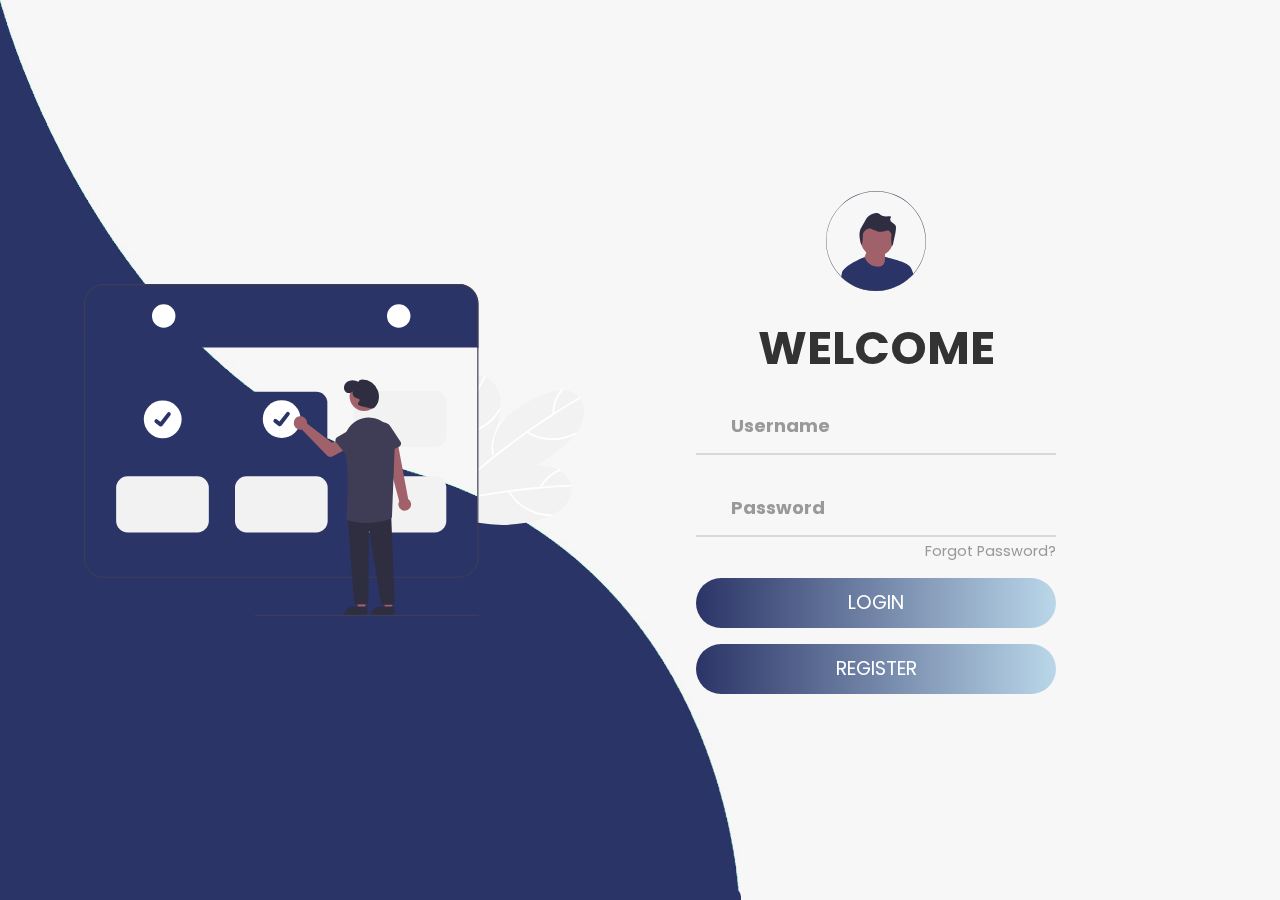
<file: index.html>
<!DOCTYPE html>
<html>
<head>
    <title>Login</title>
	<meta name="viewport" content="width=device-width, initial-scale=1">
    <link href="https://fonts.googleapis.com/css?family=Poppins:600&display=swap" rel="stylesheet">
    <link rel="stylesheet" href="./CSS/login.css">
</head>
<body>
	<img class="wave" src="./Images/background.jpg">
	<div class="container">
		<div class="img">
			<img src="./Images/booking attend.svg">
		</div>
		<div class="login-content">
				<form>
				<img src="./Images/avatar.svg">
				<h2 class="title">Welcome</h2>
           		<div class="input-div one">
           		   <div class="i">
           		   		<i class="fas fa-user"></i>
           		   </div>
           		   <div class="div">
           		   		<h5>Username</h5>
           		   		<input type="text" id="username" class="input" required>
						<br>
						<span id="userspan"></span>
           		   </div>
           		</div>
           		<div class="input-div pass">
           		   <div class="i"> 
           		    	<i class="fas fa-lock"></i>
           		   </div>
           		   <div class="div">
           		    	<h5>Password</h5>
           		    	<input type="password" id="passwd" class="input" required>
						   <br>
						<span id="passwordspan"></span>
            	   </div>
            	</div>
            	<a href="#">Forgot Password?</a>
            	<input type="submit" class="btn" value="Login" id="loginsubmit" >
				<input type="button" class="btn" value="Register" onclick="location.href='./HTML/index.html'">
            </form>
        </div>
    </div>
	<script type="text/javascript" src="./JS/login.js"></script>
</body>
</html>
</file>
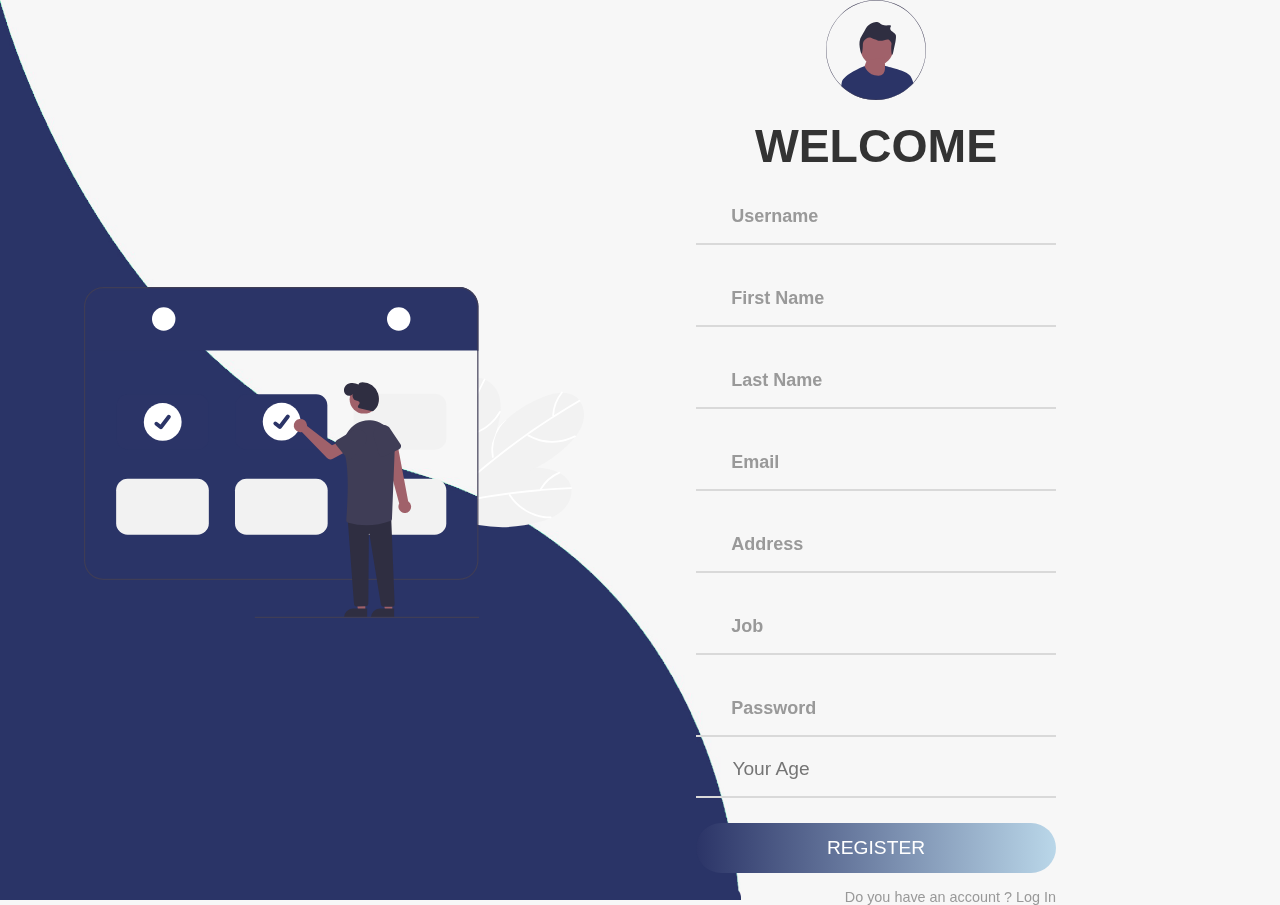
<file: HTML/index.html>
<!DOCTYPE html>
<html>
<head>
    <title>Registration</title>
	<meta charset="utf-8">
    <meta name="viewport" content="width=device-width, initial-scale=1">
	<link rel="stylesheet" href="../CSS/Registration.css">
	<script src="https://smtpjs.com/v3/smtp.js">
	</script>
	</head>
<style>

</style>
<body >
	<img class="wave" src="../Images/background.jpg">
	<div class="container">
		<div class="img">
			<img src="../Images/booking attend.svg">
		</div>
		<div class="login-content">
			<form onsubmit="registerEmployee();return false">
				<img src="../Images/avatar.svg">
				<h2 class="title">Welcome</h2>
           		<div class="input-div one">
           		   <div class="i">
           		   		<i class="fas fa-user"></i>
           		   </div>
           		   <div class="div">
           		   		<h5>Username</h5>
           		   		<input type="text" id="newUsername" class="input" required>
           		   </div>
           		</div>
				   <div class="input-div one">
					<div class="i">
							<i class="fas fa-user"></i>
					</div>
					<div class="div">
							<h5>First Name</h5>
							<input type="text" id="newFirstname" class="input" required>
					</div>
				 </div>
				 <div class="input-div one">
					<div class="i">
							<i class="fas fa-user"></i>
					</div>
					<div class="div">
							<h5>Last Name</h5>
							<input type="text" id="newLastname" class="input" required>
					</div>
				 </div>

				 <div class="input-div one">
					<div class="i">
							<i class="fas fa-user"></i>
					</div>
					<div class="div">
							<h5>Email</h5>
							<input type="email" id="newEmail" class="input" required>
					</div>
				 </div>
				 <div class="input-div one">
					<div class="i">
							<i class="fas fa-user"></i>
					</div>
					<div class="div">
							<h5>Address</h5>
							<input type="text" id="address" class="input" required>
					</div>
				 </div>
				 <div class="input-div one">
					<div class="i">
							<i class="fas fa-user"></i>
					</div>
					<div class="div">
							<h5>Job</h5>
							<input type="text" id="job" class="input" required>
					</div>
				 </div>
           		<div class="input-div pass">
           		   <div class="i"> 
           		    	<i class="fas fa-lock"></i>
           		   </div>
           		   <div class="div">
           		    	<h5>Password</h5>
           		    	<input type="password" id="newPassword" class="input" required>
            	   </div>
            	</div>
				<div class="input-div one">
					<div class="i">
							<i class="fas fa-user"></i>
					</div>
					<div class="div">
						<!-- <h5>Age</h5> -->
								<input type="number" min="20" name="age" id="age" class="form-control" placeholder="Your Age" required>
							</div>
				 </div>
           
            	
				<input type="submit" class="btn" value="Register" id="RegisterSubmit">
				<a href="./login.html" class="d-block w-100 BtnForm text-decoration-none">
					Do you have an account ? Log In
				</a>
            </form>
        </div>
    </div>
	<script src="https://smtpjs.com/v3/smtp.js"></script>
	<script type="text/javascript" src="../JS/register.js"></script>
	

</body>
</html>
</file>
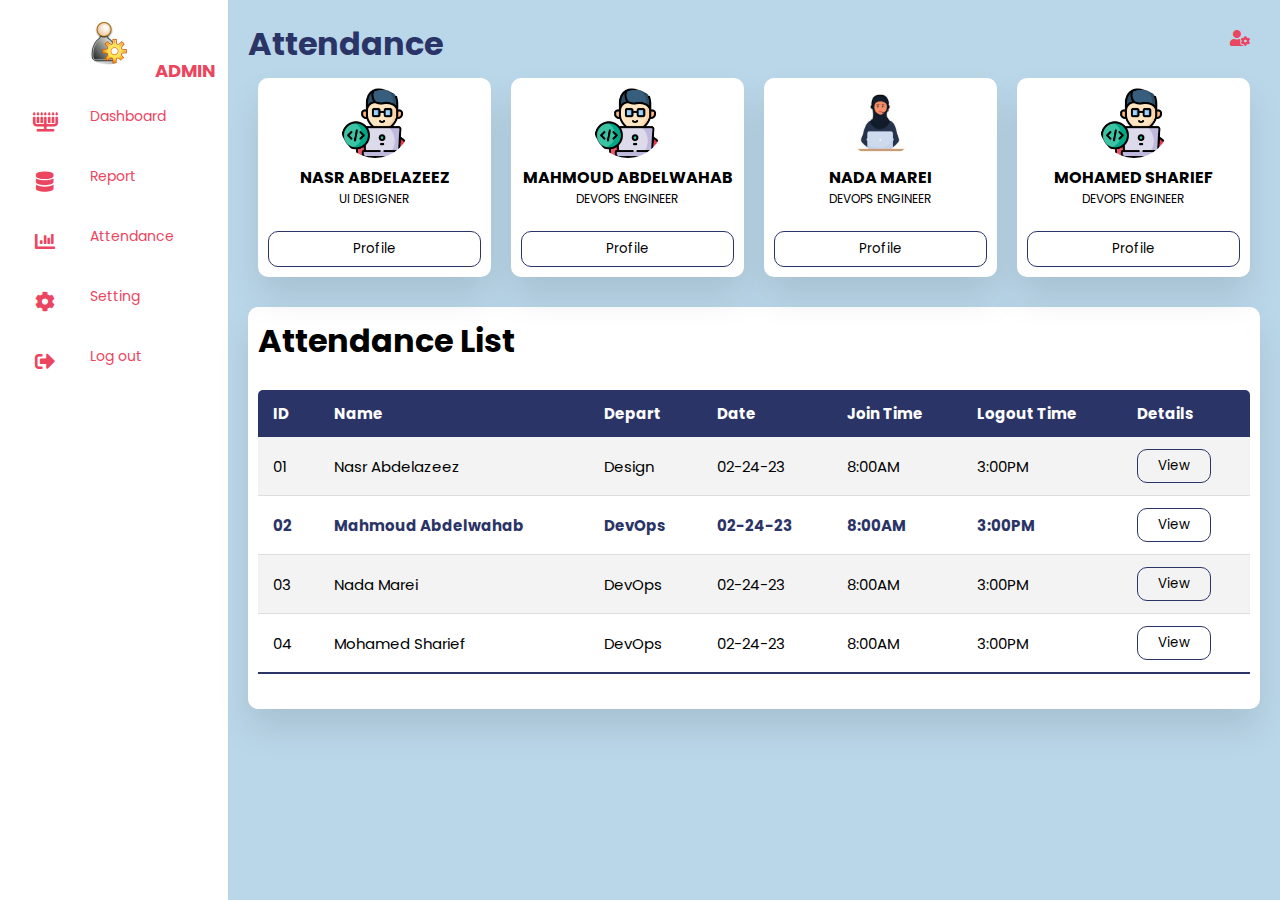
<file: HTML/AdminPanel.html>
<!DOCTYPE html>
<html lang="en">
<head>
  <meta charset="UTF-8" />
  <title>Attendance Dashboard</title>
  <link rel="stylesheet" href="../CSS/AdminPanelStyle.css" />
  <!-- Font Awesome Cdn Link -->
  <link rel="stylesheet" href="https://cdnjs.cloudflare.com/ajax/libs/font-awesome/5.15.4/css/all.min.css"/>
</head>
<body>
  <div class="container">
    <nav>
      <ul>
        <li><a href="../HTML/home.html" class="logo">
          <img src="../Images/admin.jpg">
          <span class="nav-item">Admin</span>
        </a></li>
        <li><a href="../HTML/Dashboard.html">
          <i class="fas fa-menorah"></i>
          <span class="nav-item">Dashboard</span>
        </a></li>
        <li><a href="Adminreport.html">
          <i class="fas fa-database"></i>
          <span class="nav-item">Report</span>
        </a></li>
        <li><a href="../HTML/AdminPanel.html">
          <i class="fas fa-chart-bar"></i>
          <span class="nav-item">Attendance</span>
        </a></li>
        <li><a href="../HTML/adminSetting.html">
          <i class="fas fa-cog"></i>
          <span class="nav-item">Setting</span>
        </a></li>

        <li><a href="../HTML/login.html" class="logout">
          <i class="fas fa-sign-out-alt"></i>
          <span class="nav-item">Log out</span>
        </a></li>
      </ul>
    </nav>


    <section class="main">
      <div class="main-top">
        <h1>Attendance</h1>
        <i class="fas fa-user-cog"></i>
      </div>
      <div class="users">

        <div class="card">
          <img src="../Images/Coder.png">
          <h4>Nasr Abdelazeez</h4>
          <p>Ui designer</p>
          <a class="profile-btn" href="../HTML/profile.html"><button>Profile</button></a>
        </div>

        <div class="card">
          <img src="../Images/Coder.png">
          <h4>Mahmoud Abdelwahab</h4>
          <p>DevOps Engineer</p>
          <a class="profile-btn" href="../HTML/profile.html"><button>Profile</button></a>
        </div>

        <div class="card">
            <img src="../Images/female coder.jpg">
            <h4>Nada Marei</h4>
            <p>DevOps Engineer</p>
            <a class="profile-btn" href="../HTML/profile.html"><button>Profile</button></a>
          </div>

        <div class="card">
          <img src="../Images/Coder.png">
          <h4>Mohamed Sharief</h4>
          <p>DevOps Engineer</p>
          <a class="profile-btn" href="../HTML/profile.html"><button>Profile</button></a>
        </div>

       
      </div>

      <section class="attendance">
        <div class="attendance-list">
          <h1>Attendance List</h1>
          <table class="table">
            <thead>
              <tr>
                <th>ID</th>
                <th>Name</th>
                <th>Depart</th>
                <th>Date</th>
                <th>Join Time</th>
                <th>Logout Time</th>
                <th>Details</th>
              </tr>
            </thead>
            <tbody>
              <tr>
                <td>01</td>
                <td>Nasr Abdelazeez</td>
                <td>Design</td>
                <td>02-24-23</td>
                <td>8:00AM</td>
                <td>3:00PM</td>
                <td><a class="profile-btn" href="../HTML/profile.html"><button>View</button></a></td>
              </tr>
              <tr class="active">
                <td>02</td>
                <td>Mahmoud Abdelwahab</td>
                <td>DevOps</td>
                <td>02-24-23</td>
                <td>8:00AM</td>
                <td>3:00PM</td>
                <td><a class="profile-btn" href="../HTML/profile.html"><button>View</button></a></td>
              </tr>
              <tr>
                <td>03</td>
                <td>Nada Marei</td>
                <td>DevOps</td>
                <td>02-24-23</td>
                <td>8:00AM</td>
                <td>3:00PM</td>
                <td><a class="profile-btn" href="../HTML/profile.html"><button>View</button></a></td>
              </tr>
              <tr>
                <td>04</td>
                <td>Mohamed Sharief</td>
                <td>DevOps</td>
                <td>02-24-23</td>
                <td>8:00AM</td>
                <td>3:00PM</td>
                <td><a class="profile-btn" href="../HTML/profile.html"><button>View</button></a></td>
              </tr>

            </tbody>
          </table>
        </div>
      </section>
    </section>
  </div>

</body>
</html>
</file>
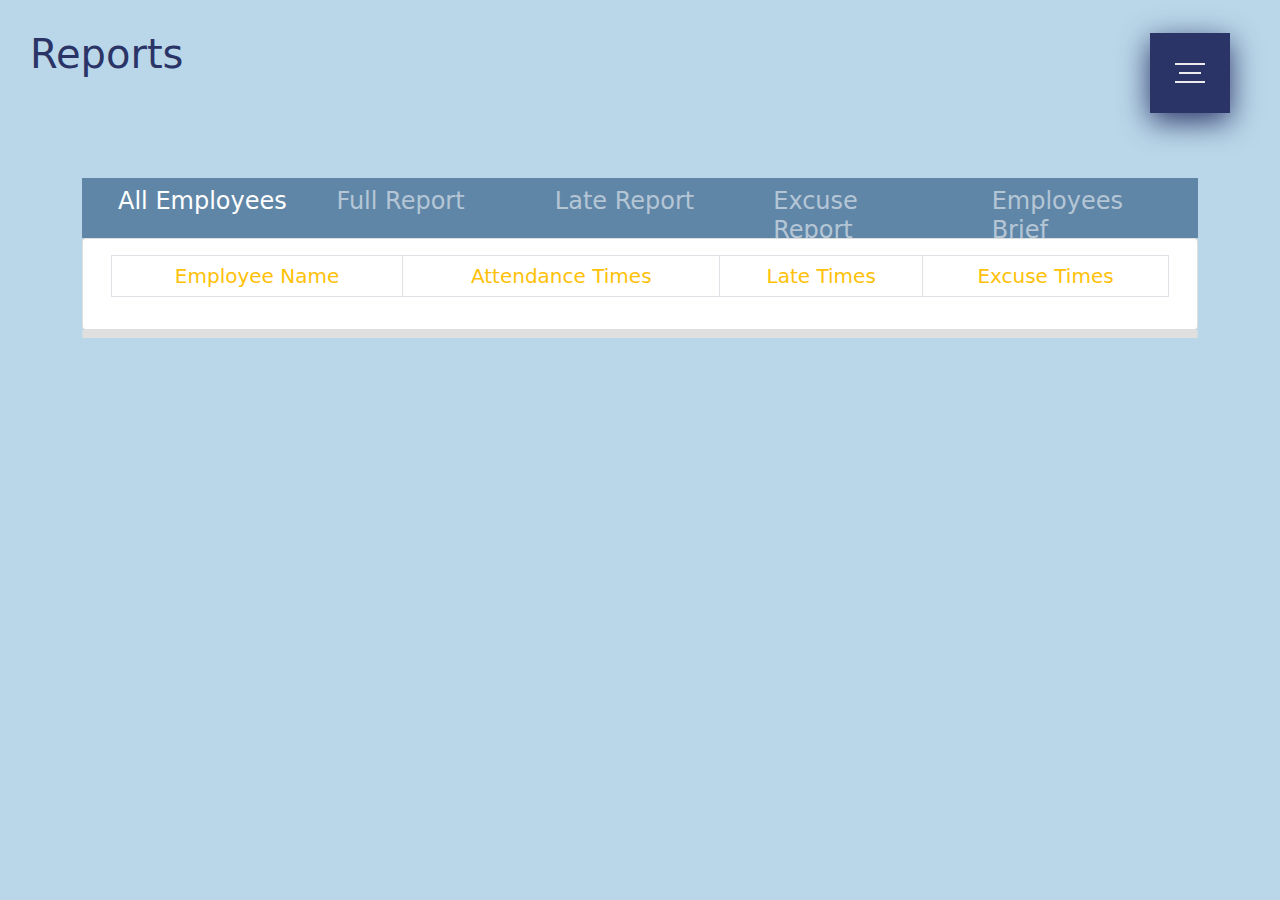
<file: HTML/Adminreport.html>
<!DOCTYPE html>
<html lang="en">

<head>
  <meta charset="UTF-8">
  <meta http-equiv="X-UA-Compatible" content="IE=edge">
  <meta name="viewport" content="width=device-width, initial-scale=1.0">
   <!-- Font Awesome Cdn Link -->
   <link rel="stylesheet" href="https://cdnjs.cloudflare.com/ajax/libs/font-awesome/5.15.4/css/all.min.css" />
  <link rel="stylesheet" href="../CSS/bootstrap.css">
  <link href="../CSS/font-awesome.css" rel="stylesheet" />
  <link href="../CSS/Adminreport.css" rel="stylesheet" />
  <link href="../CSS/report-menu.css" rel="stylesheet" />
  <link rel="icon" href="../Images/3.png">
  <title>Reports Page</title>
</head>

<body>
  <!----------------Menu bar start------------>
  <div class="divBody">

  </div>
  <!----------------Menu bar end-------------->


  <h1 style="color:#2B3467; margin-left: 30px;  margin-top: 30px;">Reports</h1>
  <div class="container" style="margin-top: 100px;">
    <input class="menu-icon" type="checkbox" id="menu-icon" name="menu-icon" />
    <label for="menu-icon"></label>
    <nav class="My-nav">
      <ul class="pt-5">
        <li>
          <a href="../HTML/home.html">
            <i class="fa fa-home" aria-hidden="true"></i>
            <span class="nav-item">Home Page</span>
          </a>
        </li>
        <li><a href="../HTML/Dashboard.html">
          <i class="fas fa-menorah"></i>
          <span class="nav-item">Dashboard</span>
        </a></li>

        <li><a href="../HTML/AdminPanel.html">
          <i class="fas fa-chart-bar"></i>
          <span class="nav-item">Attendance</span>
        </a></li>

        <li><a href="../HTML/adminSetting.html">
          <i class="fas fa-cog"></i>
          <span class="nav-item">Setting &nbsp;&nbsp;&nbsp;&nbsp;&nbsp;&nbsp;&nbsp;</span>
        </a></li>

        <li><a href="../HTML/login.html">
          <i class="fas fa-sign-out-alt"></i>
          <span class="nav-item">Log out &nbsp;&nbsp;&nbsp;&nbsp;&nbsp;</span>
        </a></li>
      </ul>
    </nav>
    <nav class="navbar navbar-expand navbar-dark mt-3 " id="supNave">
      <div class="container" id="reportContainer">
        <div class="navbar-nav  col-12">
          <div class="col nav-item   m-3  ">
            <a class="nav-link che  active h4 " data-bs-toggle="collapse" data-bs-target="#cardone" href="#">All
              Employees</a>
          </div>
          <div class="col nav-item  m-3">
            <a class="nav-link che  h4" data-bs-toggle="collapse" data-bs-target="#fulrepor" href="#">Full Report</a>
          </div>
          <div class="col nav-item  m-3">
            <a class="nav-link che  h4" data-bs-toggle="collapse" data-bs-target="#late" href="#">Late Report</a>
          </div>
          <div class="col nav-item  m-3">
            <a class="nav-link che  h4" data-bs-toggle="collapse" data-bs-target="#excuse" href="#">Excuse Report</a>
          </div>
          <div class="col nav-item  m-3">
            <a class="nav-link che  h4" data-bs-toggle="collapse" data-bs-target="#birf" href="#">Employees Brief</a>
          </div>
        </div>
      </div>
    </nav>
    <div id="accordion">
      <div class="card">
        <div class="collapse show" id="cardone" data-bs-parent="#accordion">
          <div class="card-body text-center m-auto ">
            <div class="container">
              <table class="table table-bordered table-striped  table-hover text-center table-responsive">
                <thead>
                  <tr>
                    <th class="h5 text-warning">Employee Name</th>
                    <th class="h5 text-warning">Attendance Times </th>
                    <th class="h5 text-warning">Late Times</th>
                    <th class="h5 text-warning">Excuse Times</th>
                  </tr>
                </thead>
                <tbody id="tbody">
                </tbody>
              </table>
            </div>
          </div>
        </div>
      </div>

      <div class="card">
        <div class="collapse" id="fulrepor" data-bs-parent="#accordion">
          <div class="card-body text-center m-auto ">
            <div class="container">
              <table class="table table-bordered table-striped  table-hover text-center table-responsive">
                <thead>
                  <tr>
                    <th class="h5 text-warning">Employee Name</th>
                    <th class="h5 text-warning">Attendance Times </th>
                    <th class="h5 text-warning">Late Times</th>
                    <th class="h5 text-warning">Excuse Times</th>
                    <th class="h5 text-warning">Absence Times</th>
                    <th class="h5 text-warning">Attendance Time</th>
                  </tr>
                </thead>
                <tbody id="tbody2">
                </tbody>
              </table>
            </div>
          </div>
        </div>
      </div>
      <div class="card">
        <div class="collapse" id="late" data-bs-parent="#accordion">
          <div class="card-body text-center m-auto ">
            <div class="container">
              <table class="table table-bordered table-striped  table-hover text-center table-responsive">
                <thead>
                  <tr>
                    <th class="h3 text-warning">Employee Name</th>
                    <th class="h3 text-warning">Late Times</th>
                  </tr>
                </thead>
                <tbody id="tbody3">
                </tbody>
              </table>
            </div>
          </div>
        </div>
      </div>
      <div class="card">
        <div class="collapse" id="excuse" data-bs-parent="#accordion">
          <div class="card-body text-center m-auto ">
            <div class="container">
              <table class="table table-bordered table-striped  table-hover text-center table-responsive">
                <thead>
                  <tr>
                    <th class="h3 text-warning">Employee Name</th>
                    <th class="h3 text-warning">Excuse Times</th>
                  </tr>
                </thead>
                <tbody id="tbody4">
                </tbody>
              </table>
            </div>
          </div>
        </div>
      </div>
      <div class="card">
        <div class="collapse" id="birf" data-bs-parent="#accordion">
          <div class="card-body text-center m-auto ">
            <div class="container">
              <table class="table table-bordered table-striped  table-hover text-center table-responsive">
                <thead>
                  <tr>
                    <th class="h5 text-warning">Employee Name</th>
                    <th class="h5 text-warning">Address </th>
                    <th class="h5 text-warning">Age</th>
                    <th class="h5 text-warning">Email</th>
                    <th class="h5 text-warning">Employee Type</th>
                  </tr>
                </thead>
                <tbody id="tbody5">
                </tbody>
              </table>
            </div>
          </div>
        </div>
      </div>
    </div>
  </div>



  <script src="../JS/JQuery-3.3.1.min.js"></script>
  <script src="../JS/popper.js"></script>
  <script src="../JS/bootstrap.js"></script>
  <script type="text/javascript" src="../JS/AdminReport.js"></script>
</body>

</html>
</file>
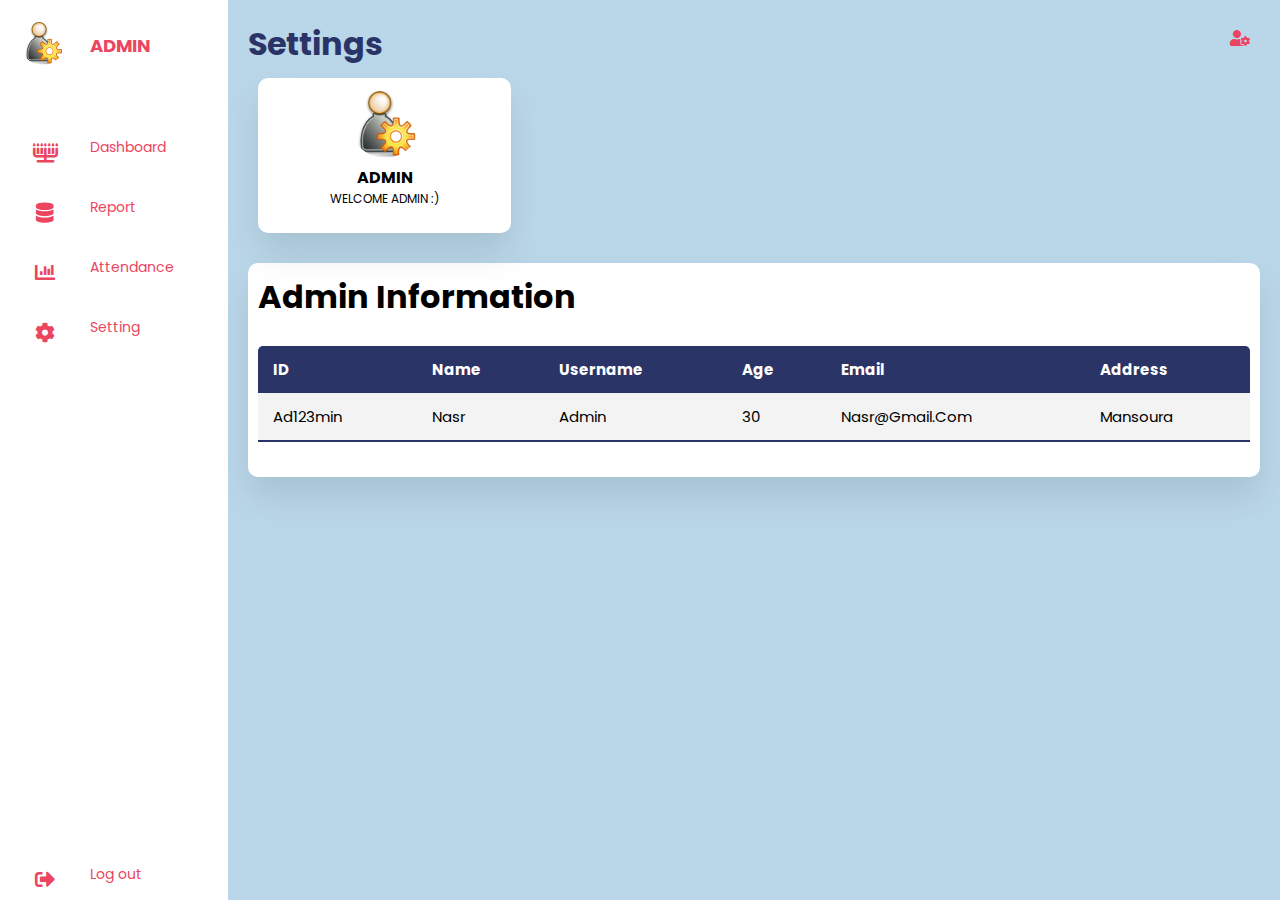
<file: HTML/adminSetting.html>
<!DOCTYPE html>
<html lang="en">
<head>
  <meta charset="UTF-8" />
  <title>Admin Settings</title>
  <link rel="stylesheet" href="../CSS/adminSettingStyle.css" />
  <!-- Font Awesome Cdn Link -->
  <link rel="stylesheet" href="https://cdnjs.cloudflare.com/ajax/libs/font-awesome/5.15.4/css/all.min.css"/>
</head>
<body>
  <div class="container">
    <nav>
      <ul>
        <li><a href="../HTML/home.html" class="logo">
          <img src="../Images/admin.jpg">
          <span class="nav-item">Admin</span>
        </a></li>
        <li><a href="../HTML/Dashboard.html">
          <i class="fas fa-menorah"></i>
          <span class="nav-item">Dashboard</span>
        </a></li>
        <li><a href="../HTML/Adminreport.html">
          <i class="fas fa-database"></i>
          <span class="nav-item">Report</span>
        </a></li>
        <li><a href="../HTML/AdminPanel.html">
          <i class="fas fa-chart-bar"></i>
          <span class="nav-item">Attendance</span>
        </a></li>
        <li><a href="../HTML/adminSetting.html">
          <i class="fas fa-cog"></i>
          <span class="nav-item">Setting</span>
        </a></li>

        <li><a href="../HTML/login.html" class="logout">
          <i class="fas fa-sign-out-alt"></i>
          <span class="nav-item">Log out</span>
        </a></li>
      </ul>
    </nav>


    <section class="main">
      <div class="main-top">
        <h1>Settings</h1>
        <i class="fas fa-user-cog"></i>
      </div>
      <div class="users">

        <div class="card">
          <img src="../Images/admin.jpg">
          <h4>Admin</h4>
          <p>Welcome Admin :) </p>
        </div>
      </div>

      <section class="attendance">
        <div class="attendance-list">
          <h1>Admin Information</h1>
          <table class="table">
            <thead>
              <tr>
                <th>ID</th>
                <th>Name</th>
                <th>Username</th>
                <th>Age</th>
                <th>Email</th>
                <th>Address</th>
              </tr>
            </thead>
            <tbody>
              <tr>
                <td>Ad123min</td>
                <td>Nasr</td>
                <td>Admin</td>
                <td>30</td>
                <td>Nasr@gmail.com</td>
                <td>Mansoura</td>
              </tr>
            </tbody>
          </table>
        </div>
      </section>
    </section>
  </div>

</body>
</html>
</file>
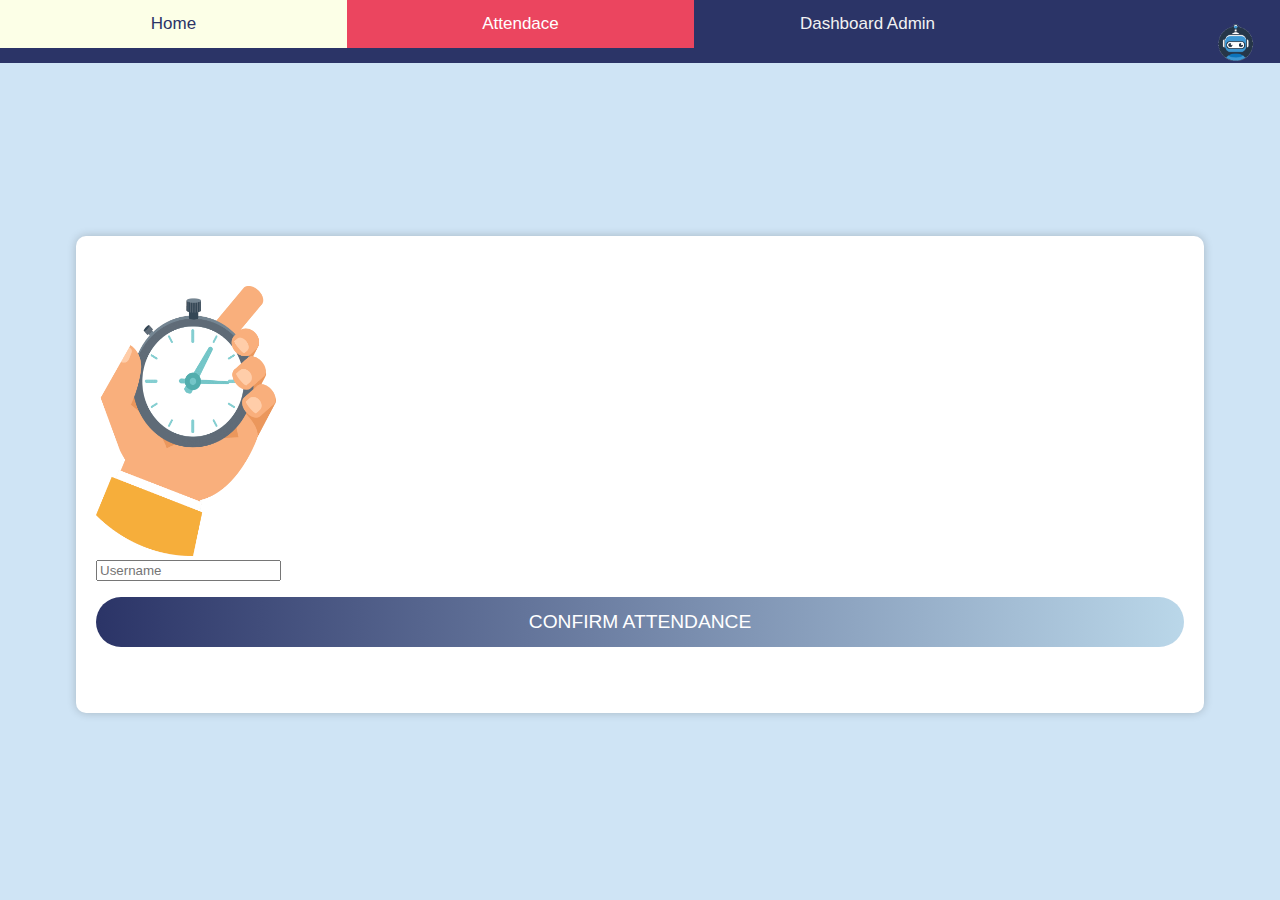
<file: HTML/attendancePage.html>
<!DOCTYPE html>
<html lang="en">

<head>
  <meta charset="utf-8">
  <meta name="viewport" content="width=device-width, initial-scale=1">
  <title>Admin Attendance Page</title>
  <link rel="stylesheet" href="https://cdn.jsdelivr.net/npm/bootstrap-icons@1.10.3/font/bootstrap-icons.css">
  <link href="https://cdn.jsdelivr.net/npm/bootstrap@5.2.3/dist/css/bootstrap.min.css" rel="stylesheet"
    integrity="sha384-rbsA2VBKQhggwzxH7pPCaAqO46MgnOM80zW1RWuH61DGLwZJEdK2Kadq2F9CUG65" crossorigin="anonymous">
  <link rel="stylesheet" href="../CSS/attendancePage.css">
  <script src="../JS/attendancePage.js"></script>
</head>

<body>

  
   <div class="topnav" id="myTopnav">
    <a href="../HTML/home.html">Home</a>
    <a href="../HTML/attendancePage.html" class="active">Attendace</a>
    <a href="../HTML/Dashboard.html">Dashboard Admin</a>
    <img class="logo" src="../Images/logo2.gif">
    <a href="javascript:void(0);" class="icon" onclick="myFunction()">
      <i class="fa fa-bars"></i>
    </a>
  </div>
  
 

  <main class="container" id="main">
    
    <form class="text-center" >
      <div class="icon">
        <img src="../Images/attendence img.png">
      </div>
      <div class="form-floating">
        <input type="text" class="form-control-lg my-2 px-4  w-100" id="attendanceUser" placeholder="Username">
      </div>
     
        <input type="button" class="btn" value="Confirm Attendance" onclick="attendance()">
        
        
    </form>
  </main>
  </div>

  <script src="../JS/attendancePage.js"></script>
  
</body>

</html>
</file>
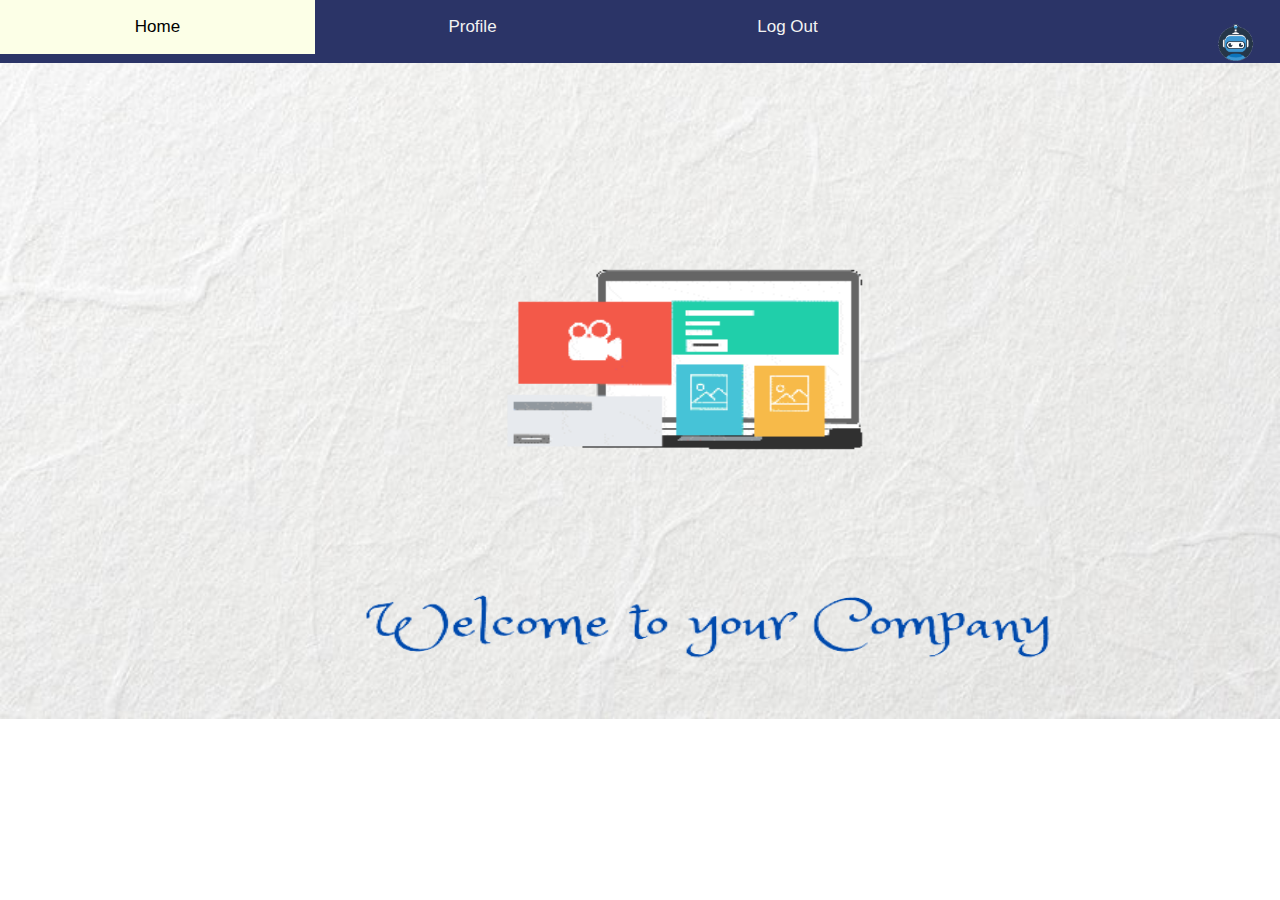
<file: HTML/Emp_home.html>
<!DOCTYPE html>
<html lang="en">

<head>
  <meta charset="utf-8">
  <meta name="viewport" content="width=device-width, initial-scale=1">
  <title>Home Page</title>
  <link rel="stylesheet" href="https://cdn.jsdelivr.net/npm/bootstrap-icons@1.10.3/font/bootstrap-icons.css">
  <link href="https://cdn.jsdelivr.net/npm/bootstrap@5.2.3/dist/css/bootstrap.min.css" rel="stylesheet">
 <!-- <link rel="stylesheet" href="../CSS/attendancePage.css">-->
  <link rel="stylesheet" href="../CSS/Emp_home.css">
  <script src="../JS/attendancePage.js"></script>
</head>

<body>
   <div class="topnav" id="myTopnav">
    <a href="../HTML/Emp_home.html" class="active">Home</a>
    <a href="../HTML/profile.html">Profile</a>
    <a href="../HTML/login.html">Log Out</a>
    <img class="logo" src="../Images/logo2.gif">
    <a href="javascript:void(0);" class="icon" onclick="myFunction()">
      <i class="fa fa-bars"></i>
    </a>
  </div>

  <section class="container" id="main">
  <div class="row"><img class="Emp_Home_img" src="../Images/homeImg.gif"></div> 
  <div class="row"><img class="welcome_img" src="../Images/welcoming.png"></div>
  </section>

</body>
</html>
</file>
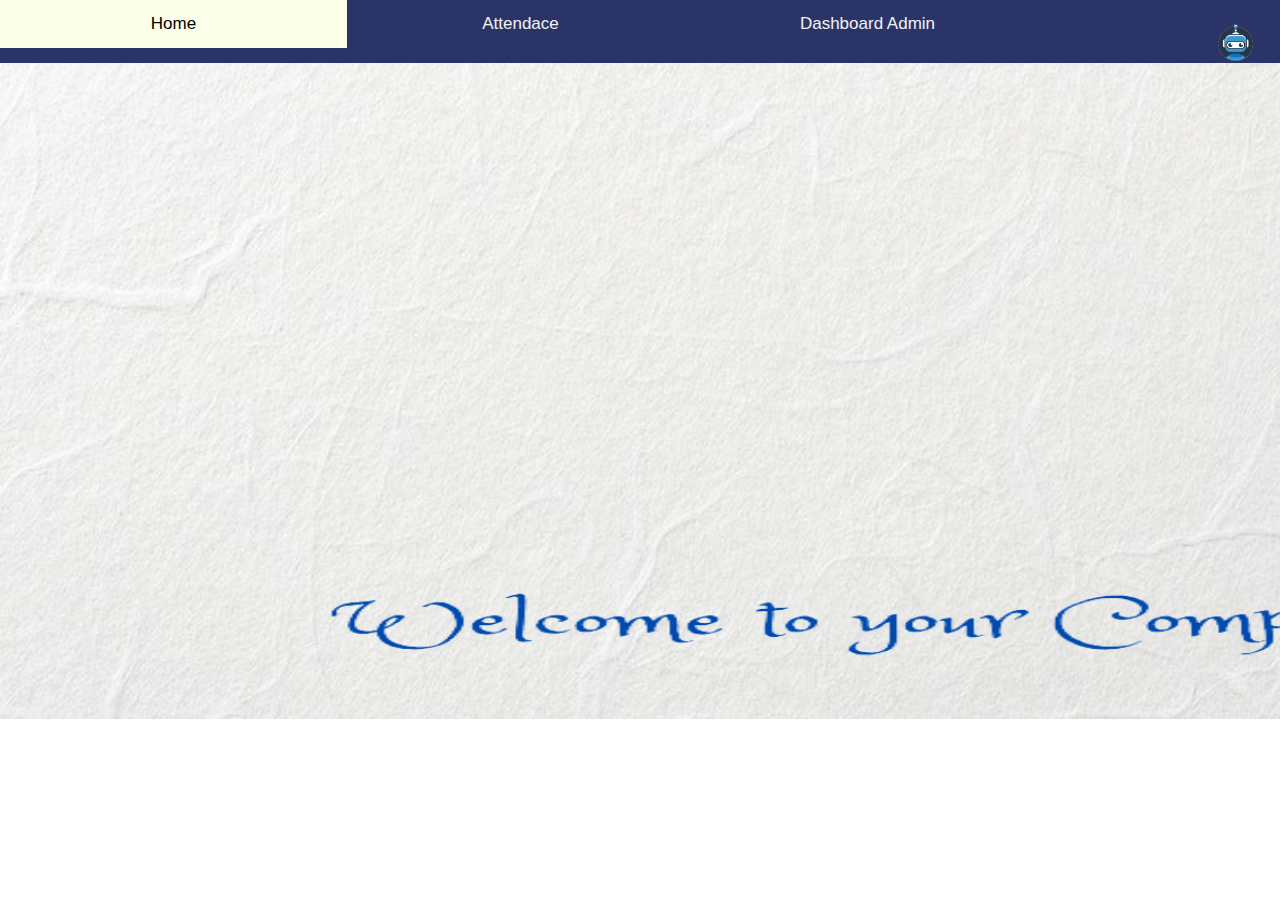
<file: HTML/home.html>
<!DOCTYPE html>
<html lang="en">

<head>
  <meta charset="utf-8">
  <meta name="viewport" content="width=device-width, initial-scale=1">
  <title>Home</title>
  <link rel="stylesheet" href="https://cdn.jsdelivr.net/npm/bootstrap-icons@1.10.3/font/bootstrap-icons.css">
  <link href="https://cdn.jsdelivr.net/npm/bootstrap@5.2.3/dist/css/bootstrap.min.css" rel="stylesheet"
    integrity="sha384-rbsA2VBKQhggwzxH7pPCaAqO46MgnOM80zW1RWuH61DGLwZJEdK2Kadq2F9CUG65" crossorigin="anonymous">
    <link rel="stylesheet" href="../CSS/Emp_home.css">
  <script src="../JS/attendancePage.js"></script>
</head>

<body>


  <div class="topnav" id="myTopnav">
    <a href="../HTML/home.html" class="active">Home</a>
    <a href="../HTML/attendancePage.html">Attendace</a>
    <a href="../HTML/Dashboard.html">Dashboard Admin</a>
    <img class="logo" src="../Images/logo2.gif">
    <a href="javascript:void(0);" class="icon" onclick="myFunction()">
      <i class="fa fa-bars"></i>
    </a>
  </div>



  <section class="container" id="main">
    <div class="row"><img class="Emp_Home_img" src="../Images/homeImg.gif"></div>
    <div class="row"><img class="welcome_img" src="../Images/welcoming.png"></div>
  </section>


</body>

</html>
</file>
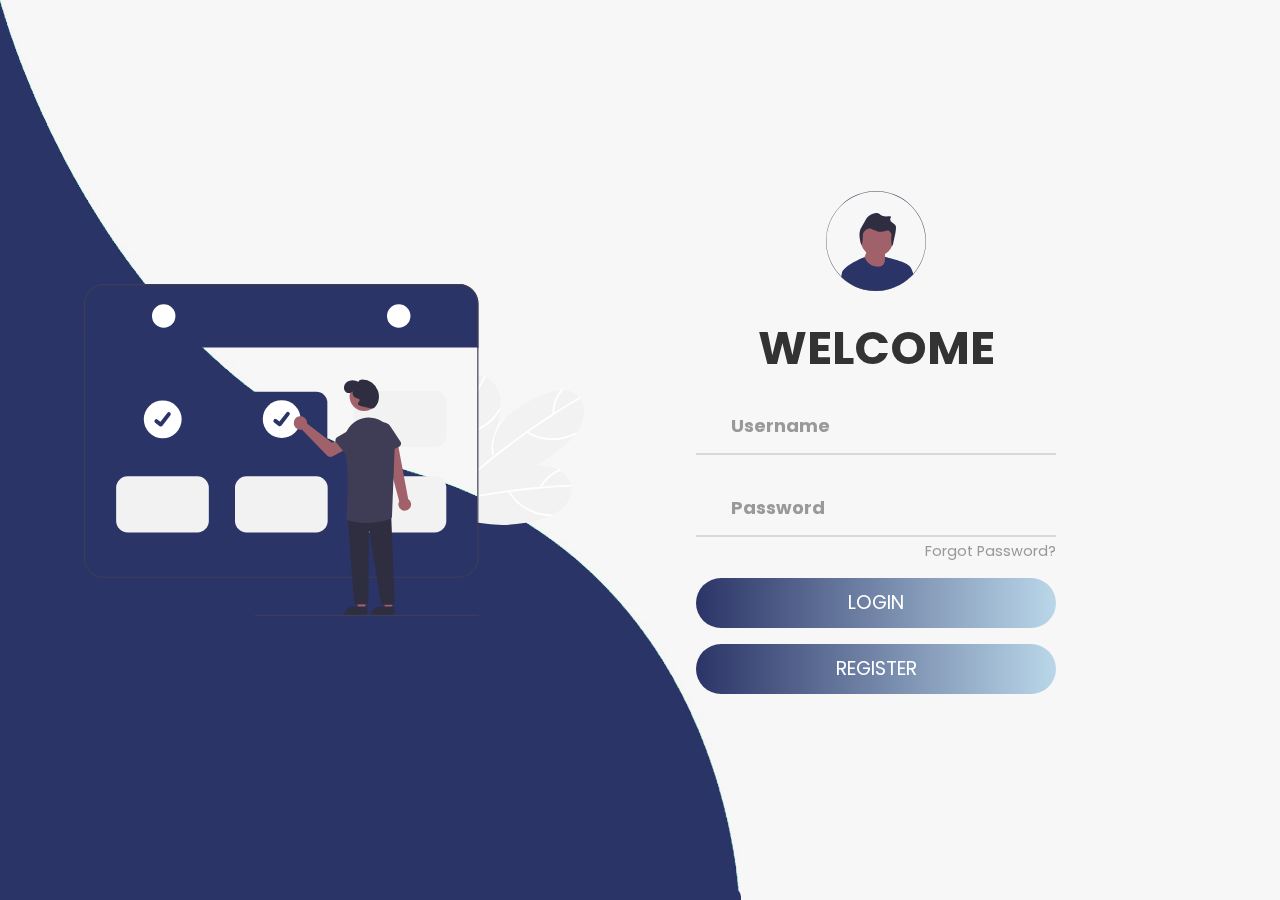
<file: HTML/login.html>
<!DOCTYPE html>
<html>
<head>
    <title>Login</title>
	<meta name="viewport" content="width=device-width, initial-scale=1">
    <link href="https://fonts.googleapis.com/css?family=Poppins:600&display=swap" rel="stylesheet">
    <link rel="stylesheet" href="../CSS/login.css">
</head>
<body>
	<img class="wave" src="../Images/background.jpg">
	<div class="container">
		<div class="img">
			<img src="../Images/booking attend.svg">
		</div>
		<div class="login-content">
				<form>
				<img src="../Images/avatar.svg">
				<h2 class="title">Welcome</h2>
           		<div class="input-div one">
           		   <div class="i">
           		   		<i class="fas fa-user"></i>
           		   </div>
           		   <div class="div">
           		   		<h5>Username</h5>
           		   		<input type="text" id="username" class="input" required>
						<br>
						<span id="userspan"></span>
           		   </div>
           		</div>
           		<div class="input-div pass">
           		   <div class="i"> 
           		    	<i class="fas fa-lock"></i>
           		   </div>
           		   <div class="div">
           		    	<h5>Password</h5>
           		    	<input type="password" id="passwd" class="input" required>
						   <br>
						<span id="passwordspan"></span>
            	   </div>
            	</div>
            	<a href="#">Forgot Password?</a>
            	<input type="submit" class="btn" value="Login" id="loginsubmit" >
				<input type="button" class="btn" value="Register" onclick="location.href='./index.html'">
            </form>
        </div>
    </div>
	<script type="text/javascript" src="../JS/login.js"></script>
</body>
</html>
</file>
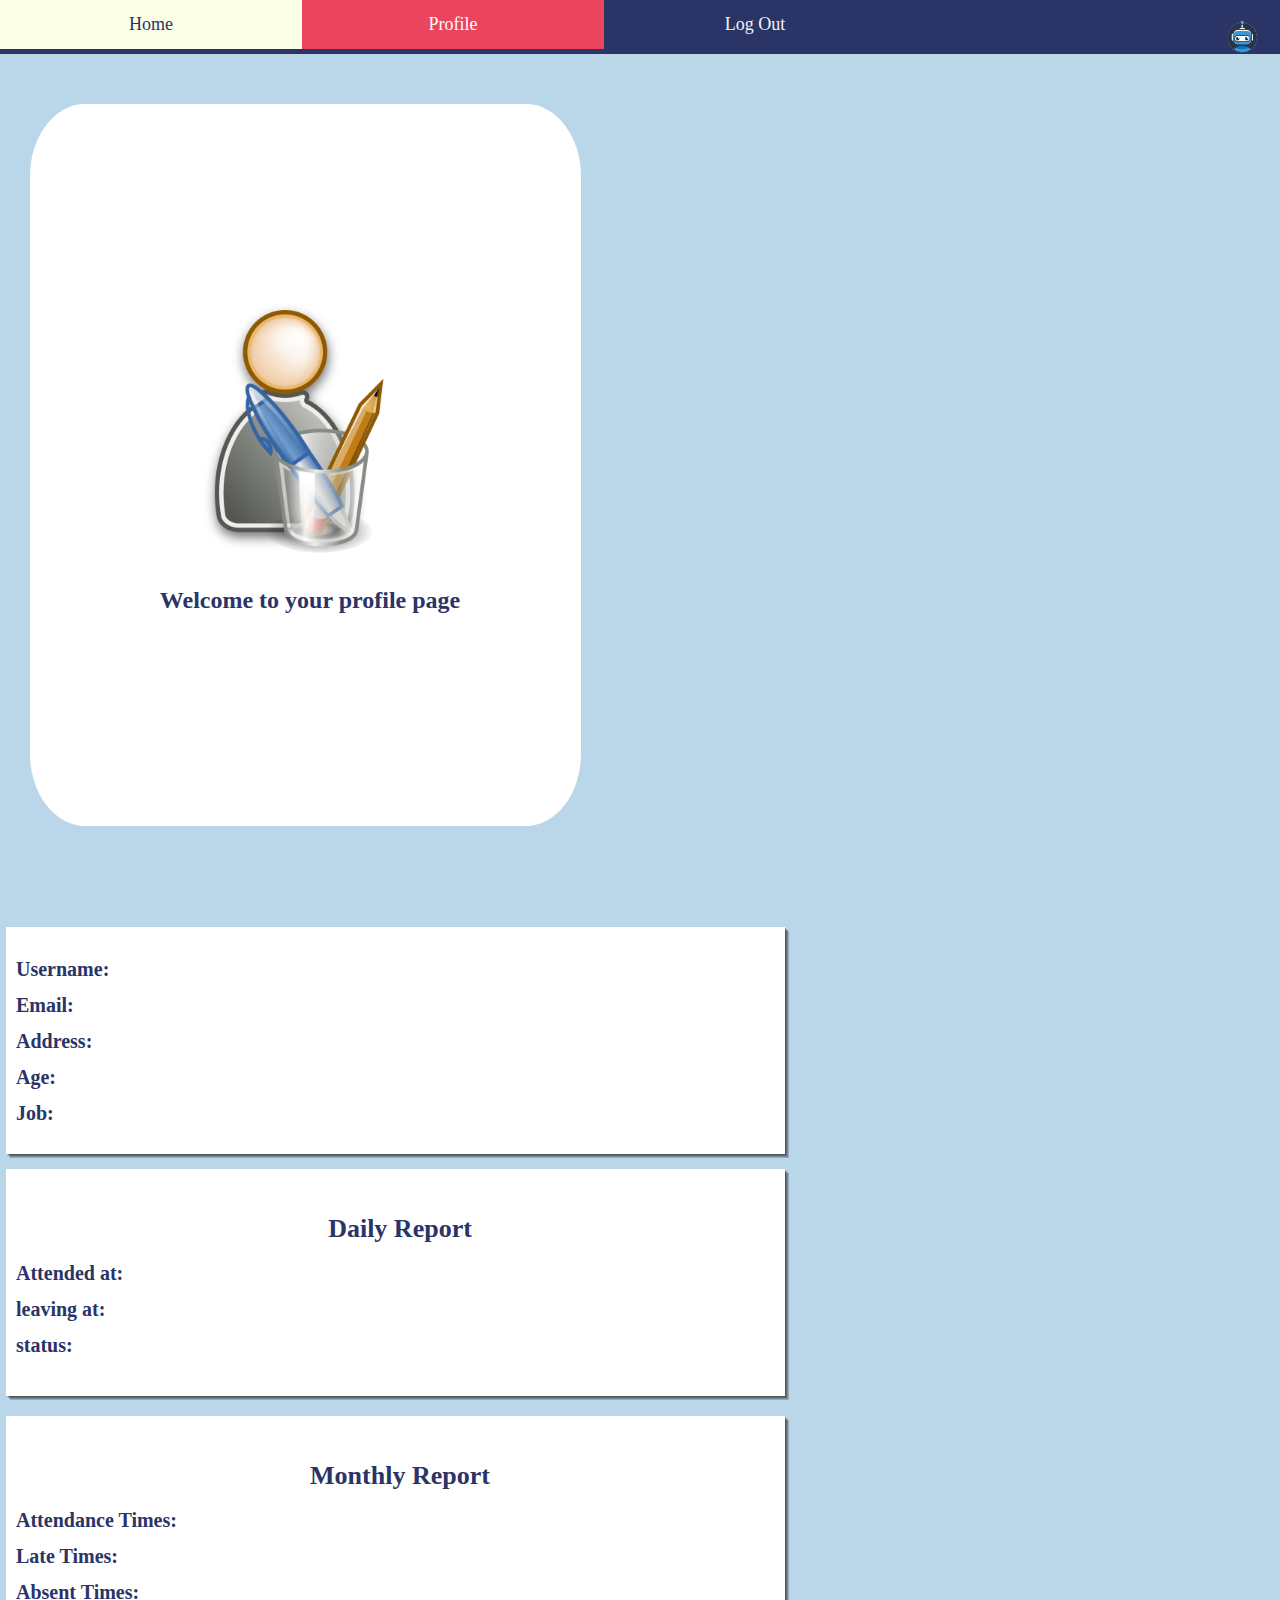
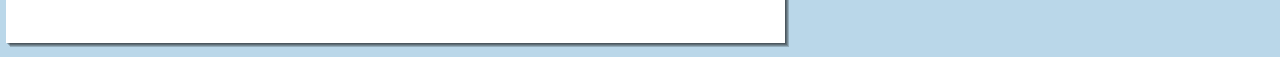
<file: HTML/profile.html>
<html>
<head>
  <title>Profile Page</title>
  <link href="../CSS/profile.css" rel="stylesheet" />
</head>

<body>

  <div class="topnav" id="myTopnav">
    <a href="../HTML/Emp_home.html">Home</a>
    
    <a href="../HTML/profile.html"  class="active">Profile</a>
    <a href="../HTML/login.html">Log Out</a>
   <img class="logo" src="../Images/logo2.gif">
    <a href="javascript:void(0);" class="icon" onclick="myFunction()">
      <i class="fa fa-bars"></i>
    </a>
  </div>

  
  <section class="container">
    <div class="row">
        <div class="my_div card_1">
          <img id="user-img" src="../Images/user_employee.png"/>
                <h2 id="name">Welcome to your profile page</h2>
                <div id="username_"></div>
        </div>
        
        <div class="my_div card_2">
                <div id="username_2">Username: </div>
                <div id="email">Email: </div>
                <div id="address">Address: </div>
                <div id="age">Age: </div>
                <div id="job">Job: </div>
        </div>

        <div class="my_div card_3">
            <h3>Daily Report</h3>

            <div id="attendance_time">Attended at: </div>
            <div id="leaving_time">leaving at: </div>
            <div id="status">status: </div>
        </div>

          <div class="my_div card_4">
            <h3>Monthly Report</h3>
            <div id="attendance_times">Attendance Times: </div>
            <div id="late_times">Late Times: </div>
            <div id="absent_times">Absent Times: </div>
         </div>
    </div>      
</section>
<script src="../JS/profile.js"></script>
</body>

</html>
</file>
<file: CSS/login.css>
*{
padding: 0;
margin: 0;
box-sizing: border-box;

}

body{
font-family: 'Poppins', sans-serif;
overflow: hidden;
background-color: #f7f7f7;
}

.wave{
position: fixed;
bottom: 0;
left: 0;
height: 100%;
z-index: -1;
}

.container{
width: 100vw;
height: 100vh;
display: grid;
grid-template-columns: repeat(2, 1fr);
grid-gap :7rem;
padding: 0 2rem;
}

.img{
display: flex;
justify-content: flex-end;
align-items: center;
}

.login-content{
display: flex;
justify-content: flex-start;
align-items: center;
text-align: center;
}

.img img{
width: 500px;
}

form{
width: 360px;
}

.login-content img{
height: 100px;
}

.login-content h2{
margin: 15px 0;
color: #333;
text-transform: uppercase;
font-size: 2.9rem;
}

.login-content .input-div{
position: relative;
display: grid;
grid-template-columns: 7% 93%;
margin: 25px 0;
padding: 5px 0;
border-bottom: 2px solid #d9d9d9;
}

.login-content .input-div.one{
margin-top: 0;
}

.i{
color: #d9d9d9;
display: flex;
justify-content: center;
align-items: center;
}

.i i{
transition: .3s;
}

.input-div > div{
position: relative;
height: 45px;
}

.input-div > div > h5{
position: absolute;
left: 10px;
top: 50%;
transform: translateY(-50%);
color: #999;
font-size: 18px;
transition: .3s;
}

.input-div:before, .input-div:after{
content: '';
position: absolute;
bottom: -2px;
width: 0%;
height: 2px;
background-color: #2B3467;
transition: .4s;
}

.input-div:before{
right: 50%;
}

.input-div:after{
left: 50%;
}

.input-div.focus:before, .input-div.focus:after{
width: 50%;
}

.input-div.focus > div > h5{
top: -5px;
font-size: 15px;
}

.input-div.focus > .i > i{
color: #2B3467;
}

.input-div > div > input{
position: absolute;
left: 0;
top: 0;
width: 100%;
height: 100%;
border: none;
outline: none;
background: none;
padding: 0.5rem 0.7rem;
font-size: 1.2rem;
color: #555;
font-family: 'poppins', sans-serif;
}

.input-div.pass{
margin-bottom: 4px;
}

a{
display: block;
text-align: right;
text-decoration: none;
color: #999;
font-size: 0.9rem;
transition: .3s;
}

a:hover{
color: #2B3467;
}

.btn{
display: block;
width: 100%;
height: 50px;
border-radius: 25px;
outline: none;
border: none;
background-image: linear-gradient(to right, #2B3467, #BAD7E9, #EB455F);
background-size: 200%;
font-size: 1.2rem;
color: #fff;
font-family: 'Poppins', sans-serif;
text-transform: uppercase;
margin: 1rem 0;
cursor: pointer;
transition: .5s;
}
.btn:hover{
background-position: right;
}


@media screen and (max-width: 1050px){
.container{
    grid-gap: 5rem;
}
}

@media screen and (max-width: 1000px){
form{
    width: 290px;
}

.login-content h2{
    font-size: 2.4rem;
    margin: 8px 0;
}

.img img{
    width: 400px;
}
}

@media screen and (max-width: 900px){
.container{
    grid-template-columns: 1fr;
}

.img{
    display: none;
}

.wave{
    display: none;
}

.login-content{
    justify-content: center;
}
}
div span {
    color: red;
}
</file>
<file: CSS/Registration.css>
*{
  padding: 0;
  margin: 0;
  box-sizing: border-box;
  
  }
  
  body{
  font-family: 'Poppins', sans-serif;
  overflow: hidden;
  background-color: #f7f7f7;
  }
  
  .wave{
  position: fixed;
  bottom: 0;
  left: 0;
  height: 100%;
  z-index: -1;
  }
  
  .container{
  width: 100vw;
  height: 100vh;
  display: grid;
  grid-template-columns: repeat(2, 1fr);
  grid-gap :7rem;
  padding: 0 2rem;
  }
  
  .img{
  display: flex;
  justify-content: flex-end;
  align-items: center;
  }
  
  .login-content{
  display: flex;
  justify-content: flex-start;
  align-items: center;
  text-align: center;
  }
  
  .img img{
  width: 500px;
  }
  
  form{
  width: 360px;
  }
  
  .login-content img{
  height: 100px;
  }
  
  .login-content h2{
  margin: 15px 0;
  color: #333;
  text-transform: uppercase;
  font-size: 2.9rem;
  }
  
  .login-content .input-div{
  position: relative;
  display: grid;
  grid-template-columns: 7% 93%;
  margin: 25px 0;
  padding: 5px 0;
  border-bottom: 2px solid #d9d9d9;
  }
  
  .login-content .input-div.one{
  margin-top: 0;
  }
  
  .i{
  color: #d9d9d9;
  display: flex;
  justify-content: center;
  align-items: center;
  }
  
  .i i{
  transition: .3s;
  }
  
  .input-div > div{
  position: relative;
  height: 45px;
  }
  
  .input-div > div > h5{
  position: absolute;
  left: 10px;
  top: 50%;
  transform: translateY(-50%);
  color: #999;
  font-size: 18px;
  transition: .3s;
  }
  
  .input-div:before, .input-div:after{
  content: '';
  position: absolute;
  bottom: -2px;
  width: 0%;
  height: 2px;
  background-color: #2B3467;
  transition: .4s;
  }
  
  .input-div:before{
  right: 50%;
  }
  
  .input-div:after{
  left: 50%;
  }
  
  .input-div.focus:before, .input-div.focus:after{
  width: 50%;
  }
  
  .input-div.focus > div > h5{
  top: -5px;
  font-size: 15px;
  }
  
  .input-div.focus > .i > i{
  color: #2B3467;
  }
  
  .input-div > div > input{
  position: absolute;
  left: 0;
  top: 0;
  width: 100%;
  height: 100%;
  border: none;
  outline: none;
  background: none;
  padding: 0.5rem 0.7rem;
  font-size: 1.2rem;
  color: #555;
  font-family: 'poppins', sans-serif;
  }
  
  .input-div.pass{
  margin-bottom: 4px;
  }
  
  a{
  display: block;
  text-align: right;
  text-decoration: none;
  color: #999;
  font-size: 0.9rem;
  transition: .3s;
  }
  
  a:hover{
  color: #2B3467;
  }
  
  .btn{
  display: block;
  width: 100%;
  height: 50px;
  border-radius: 25px;
  outline: none;
  border: none;
  background-image: linear-gradient(to right, #2B3467, #BAD7E9, #EB455F);
  background-size: 200%;
  font-size: 1.2rem;
  color: #fff;
  font-family: 'Poppins', sans-serif;
  text-transform: uppercase;
  margin: 1rem 0;
  cursor: pointer;
  transition: .5s;
  }
  .btn:hover{
  background-position: right;
  }
  
  
  @media screen and (max-width: 1050px){
  .container{
      grid-gap: 5rem;
  }
  }
  
  @media screen and (max-width: 1000px){
  form{
      width: 290px;
  }
  
  .login-content h2{
      font-size: 2.4rem;
      margin: 8px 0;
  }
  
  .img img{
      width: 400px;
  }
  }
  
  @media screen and (max-width: 900px){
  .container{
      grid-template-columns: 1fr;
  }
  
  .img{
      display: none;
  }
  
  .wave{
      display: none;
  }
  
  .login-content{
      justify-content: center;
  }
}
</file>
<file: CSS/AdminPanelStyle.css>
/*  import google fonts */
@import url("https://fonts.googleapis.com/css2?family=Poppins:wght@400;500;600;700&display=swap");
*{
  margin: 0;
  padding: 0;
  outline: none;
  border: none;
  text-decoration: none;
  box-sizing: border-box;
  font-family: "Poppins", sans-serif;
}
:root{
    --navy:#2B3467;
    --red:#EB455F;
    --blue:#BAD7E9;
    --creamy:#FCFFE7;
    --lightgrey: rgb(226, 226, 226);
    --white:#fff;
}
body{
  background: var(--blue);
}
nav{
  position: sticky;
  top: 0;
  bottom: 0;
  height: 100vh;
  left: 0;
  width: 90px;
  /* width: 280px; */
  background:var(--white);
  overflow: hidden;
  transition: 1s;
}
nav:hover{
  width: 280px;
  transition: 1s;
}
.logo{
  text-align: center;
  display: flex;
  margin: 10px 0 0 10px;
  padding-bottom: 3rem;
}

.logo img{
  width: 45px;
  height: 45px;
  border-radius: 50%;
}
.logo span{
  font-weight: bold;
  padding-left: 15px;
  font-size: 18px;
  text-transform: uppercase;
}
a:not(.profile-btn){
  position: relative;
  width: 280px;
  font-size: 14px;
  color:var(--red);
  display: table;
  padding: 10px;
}
nav .fas{
  position: relative;
  width: 70px;
  height: 40px;
  top: 20px;
  font-size: 20px;
  text-align: center;
}
.nav-item{
  position: relative;
  top: 12px;
  margin-left: 10px;
}
a:hover{
  background:var(--creamy);
}
a:hover i{
  color: var(--navy);
  transition: 0.5s;
}
.logout{
  position: absolute;
  bottom: 0;
}

.container{
  display: flex;
}

/* MAin Section */
.main{
  position: relative;
  padding: 20px;
  width: 100%;
}
.main-top{
  display: flex;
  width: 100%;
  color: var(--navy);
}
.main-top i{
  position: absolute;
  right: 0;
  margin: 10px 30px;
  color: var(--red);
  cursor: pointer;
}
.main .users{
  display: flex;
  width: 100%;
}
.users .card{
  width: 25%;
  margin: 10px;
  background: var(--white);
  text-align: center;
  border-radius: 10px;
  padding: 10px;
  box-shadow: 0 20px 35px rgba(0, 0, 0, 0.1);
}
.users .card img{
  width: 70px;
  height: 70px;
  border-radius: 50%;
}
.users .card h4{
  text-transform: uppercase;
}
.users .card p{
  font-size: 12px;
  margin-bottom: 15px;
  text-transform: uppercase;
}
.users table{
  margin:  auto;
}
.users .per span{
  padding: 5px;
  border-radius: 10px;
  background: var(--lightgrey);
}
.users td{
  font-size: 14px;
  padding-right: 15px;
}
.users .card button{
  width: 100%;
  margin-top: 8px;
  padding: 7px;
  cursor: pointer;
  border-radius: 10px;
  background: transparent;
  border: 1px solid var(--navy);
}
.users .card button:hover{
  background: var(--navy);
  color: var(--white);
  transition: 0.5s;
}

/*Attendance List serction  */
.attendance{
  margin-top: 20px;
  text-transform: capitalize;
}
.attendance-list{
  width: 100%;
  padding: 10px;
  margin-top: 10px;
  background: var(--white);
  border-radius: 10px;
  box-shadow: 0 20px 35px rgba(0, 0, 0, 0.1);
}
.table{
  border-collapse: collapse;
  margin: 25px 0;
  font-size: 15px;
  min-width: 100%;
  overflow: hidden;
  border-radius: 5px 5px 0 0;
}
table thead tr{
  color:var(--white);
  background: var(--navy);
  text-align: left;
  font-weight: bold;
}
.table th,
.table td{
  padding: 12px 15px;
}
.table tbody tr{
  border-bottom: 1px solid #ddd;
}
.table tbody tr:nth-of-type(odd){
  background: #f3f3f3;
}
.table tbody tr.active{
  font-weight: bold;
  color:var(--navy);
}
.table tbody tr:last-of-type{
  border-bottom: 2px solid var(--navy);
}
.table button{
  padding: 6px 20px;
  border-radius: 10px;
  cursor: pointer;
  background: transparent;
  border: 1px solid var(--navy);
}
.table button:hover{
  background: var(--navy);
  color:var(--white);
  transition: 0.5rem;
}
</file>
<file: CSS/Adminreport.css>
body {
    background-color: #BAD7E9;
  }

  #mainNav {
    height: 80px;
    background-color: rgb(39, 69, 94);
  }

  #supNave {
    height: 60px;
    background-color: rgb(95, 134, 167);
  }

  #card1 {
    margin-top: 100px;
  }

  .button {
    border: none;
    color: white;
    padding: 15px 32px;
    text-align: center;
    text-decoration: none;
    display: inline-block;
    font-size: 16px;
    margin: 300px 0;
    cursor: pointer;
  }

  .button1 {
    background-color: #f44336;
  }
  a{
    text-decoration: none;
    color: aliceblue;
    font-size: 16;
  }
  a:hover{
    text-decoration: none;
    color: aliceblue;
    font-size: 16;
  }
</file>
<file: CSS/report-menu.css>
@import url('https://fonts.googleapis.com/css2?family=Montserrat:wght@300;400;500;600;700;800;900&display=swap');


[type="checkbox"]:checked,
[type="checkbox"]:not(:checked){
  position: absolute;
  left: -9999px;
}
.menu-icon:checked + label,
.menu-icon:not(:checked) + label{
  position: fixed;
  top: 63px;
  right: 75px;
  display: block;
  width: 30px;
  height: 30px;
  padding: 0;
  margin: 0;
  cursor: pointer;
  z-index: 10;
}
.menu-icon:checked + label:before,
.menu-icon:not(:checked) + label:before{
  position: absolute;
  content: '';
  display: block;
  width: 30px;
  height: 20px;
  z-index: 20;
  top: 0;
  left: 0;
  border-top: 2px solid #ececee;
  border-bottom: 2px solid #ececee;
  transition: border-width 100ms 1500ms ease, 
              top 100ms 1600ms cubic-bezier(0.23, 1, 0.32, 1),
              height 100ms 1600ms cubic-bezier(0.23, 1, 0.32, 1), 
              background-color 200ms ease,
              transform 200ms cubic-bezier(0.23, 1, 0.32, 1);
}
.menu-icon:checked + label:after,
.menu-icon:not(:checked) + label:after{
  position: absolute;
  content: '';
  display: block;
  width: 22px;
  height: 2px;
  z-index: 20;
  top: 10px;
  right: 4px;
  background-color: #ececee;
  margin-top: -1px;
  transition: width 100ms 1750ms ease, 
              right 100ms 1750ms ease,
              margin-top 100ms ease, 
              transform 200ms cubic-bezier(0.23, 1, 0.32, 1);
}
.menu-icon:checked + label:before{
  top: 10px;
  transform: rotate(45deg);
  height: 2px;
  background-color: #ececee;
  border-width: 0;
  transition: border-width 100ms 340ms ease, 
              top 100ms 300ms cubic-bezier(0.23, 1, 0.32, 1),
              height 100ms 300ms cubic-bezier(0.23, 1, 0.32, 1), 
              background-color 200ms 500ms ease,
              transform 200ms 1700ms cubic-bezier(0.23, 1, 0.32, 1);
}
.menu-icon:checked + label:after{
  width: 30px;
  margin-top: 0;
  right: 0;
  transform: rotate(-45deg);
  transition: width 100ms ease,
              right 100ms ease,  
              margin-top 100ms 500ms ease, 
              transform 200ms 1700ms cubic-bezier(0.23, 1, 0.32, 1);
}

.My-nav{
  position: fixed;
  top: 33px;
  right: 50px;
  display: block;
  width: 80px;
  height: 80px;
  padding: 0;
  margin: 0;
  z-index: 9;
  overflow: hidden;
  box-shadow: 0 8px 30px 0 #2B3467;
  background-color: #2B3467;
  animation: border-transform 7s linear infinite;
  transition: top 350ms 1100ms cubic-bezier(0.23, 1, 0.32, 1),  
              right 350ms 1100ms cubic-bezier(0.23, 1, 0.32, 1),
              transform 250ms 1100ms ease,
              width 650ms 400ms cubic-bezier(0.23, 1, 0.32, 1),
              height 650ms 400ms cubic-bezier(0.23, 1, 0.32, 1);
}
@keyframes border-transform{
    0%,100% { border-radius: 63% 37% 54% 46% / 55% 48% 52% 45%; } 
  14% { border-radius: 40% 60% 54% 46% / 49% 60% 40% 51%; } 
  28% { border-radius: 54% 46% 38% 62% / 49% 70% 30% 51%; } 
  42% { border-radius: 61% 39% 55% 45% / 61% 38% 62% 39%; } 
  56% { border-radius: 61% 39% 67% 33% / 70% 50% 50% 30%; } 
  70% { border-radius: 50% 50% 34% 66% / 56% 68% 32% 44%; } 
  84% { border-radius: 46% 54% 50% 50% / 35% 61% 39% 65%; } 
}

.menu-icon:checked ~ .My-nav {
  animation-play-state: paused;
  top: 50%;
  right: 50%;
  transform: translate(50%, -50%);
  width: 200%;
  height: 200%;
  transition: top 350ms 700ms cubic-bezier(0.23, 1, 0.32, 1),  
              right 350ms 700ms cubic-bezier(0.23, 1, 0.32, 1),
              transform 250ms 700ms ease,
              width 750ms 1000ms cubic-bezier(0.23, 1, 0.32, 1),
              height 750ms 1000ms cubic-bezier(0.23, 1, 0.32, 1);
}

.My-nav ul{
  position: absolute;
  top: 50%;
  left: 0;
  display: block;
  width: 100%;
  padding: 0;
  margin: 0;
  z-index: 6;
  text-align: center;
  transform: translateY(-50%);
  list-style: none;
  align-items: start;
}
.My-nav ul li{
  position: relative;
  display: block;
  width: 100%;
  padding: 0;
  margin: 10px 0;
  text-align: center;
  list-style: none;
  pointer-events: none;
  opacity: 0;
  visibility: hidden;
  transform: translateY(30px);
  transition: all 250ms linear;
}
.My-nav ul li:nth-child(1){
  transition-delay: 200ms;
}
.My-nav ul li:nth-child(2){
  transition-delay: 150ms;
}
.My-nav ul li:nth-child(3){
  transition-delay: 100ms;
}
.My-nav ul li:nth-child(4){
  transition-delay: 50ms;
}
.My-nav ul li a{
  font-family: 'georgia', sans-serif;
  font-size: 6vh;
  text-transform: capitalize;
  line-height: 2;
  font-weight: 400;
  display: inline-block;
  position: relative;
  color: #fff;
  transition: all 250ms linear;
}
.My-nav ul li a:hover{
  text-decoration: none;
  border-radius: 30%;
  color:#f3ff99;
}
.My-nav ul li a:after{
  display: block;
  position: absolute;
  top: 50%;
  content: '';
  height: 2vh;
  margin-top: -1vh;
  width: 0;
  left: 0;
  opacity: 0.8;
  transition: width 250ms linear;
}
.My-nav ul li a:hover:after{
  width: 150%;
}

  .My-nav .fa{
    color: #f3ff99;
    position: relative;
    width: 70px;
    height: 40px;
    top: 10px;
    font-size: 40px;
    text-align: center;
  }
  
  .My-nav .fa:hover{
    color: white;
    position: relative;
    width: 70px;
    height: 40px;
    top: 10px;
    font-size: 40px;
    text-align: center;
    transition: all 250ms linear;
  }

  .My-nav .fas{
    color: #f3ff99;
    position: relative;
    width: 70px;
    height: 40px;
    top: 10px;
    font-size: 30px;
    text-align: center;
  }
  .fas .fa-sign-out-alt{
    margin-right: 20px;
  }
  .My-nav .fas:hover{
    color: #fff;
    position: relative;
    width: 70px;
    height: 40px;
    top: 10px;
    font-size: 30px;
    text-align: center;
  }

  .nav-item{
    position: relative;
    top: 12px;
    margin-left: 10px;
  }
.menu-icon:checked ~ .My-nav  ul li {
  pointer-events: auto;
  visibility: visible;
  opacity: 1;
  transform: translateY(0);
  transition: opacity 350ms ease,
              transform 250ms ease;
}
.menu-icon:checked ~ .My-nav ul li:nth-child(1){
  transition-delay: 1400ms;
}
.menu-icon:checked ~ .My-nav ul li:nth-child(2){
  transition-delay: 1480ms;
}
.menu-icon:checked ~ .My-nav ul li:nth-child(3){
  transition-delay: 1560ms;
}
.menu-icon:checked ~ .My-nav ul li:nth-child(4){
  transition-delay: 1640ms;
}

@media screen and (max-width: 991px) {
  .menu-icon:checked + label,
  .menu-icon:not(:checked) + label{
    right: 55px;
  }
  .My-nav{
    right: 30px;
  }
  .My-nav ul li a{
    font-size: 8vh;
  }
}
</file>
<file: CSS/adminSettingStyle.css>
/*  import google fonts */
@import url("https://fonts.googleapis.com/css2?family=Poppins:wght@400;500;600;700&display=swap");
*{
  margin: 0;
  padding: 0;
  outline: none;
  border: none;
  text-decoration: none;
  box-sizing: border-box;
  font-family: "Poppins", sans-serif;
}
:root{
    --navy:#2B3467;
    --red:#EB455F;
    --blue:#BAD7E9;
    --creamy:#FCFFE7;
    --lightgrey: rgb(226, 226, 226);
    --white:#fff;
}
body{
  background: var(--blue);
}
nav{
  position: sticky;
  top: 0;
  bottom: 0;
  height: 100vh;
  left: 0;
  width: 90px;
  /* width: 280px; */
  background:var(--white);
  overflow: hidden;
  transition: 1s;
}
nav:hover{
  width: 280px;
  transition: 1s;
}
.logo{
  text-align: center;
  display: flex;
  margin: 10px 0 0 10px;
  padding-bottom: 3rem;
}

.logo img{
  width: 45px;
  height: 45px;
  border-radius: 50%;
}
.logo span{
  font-weight: bold;
  padding-left: 15px;
  font-size: 18px;
  text-transform: uppercase;
}
a{
  position: relative;
  width: 280px;
  font-size: 14px;
  color:var(--red);
  display: table;
  padding: 10px;
}
nav .fas{
  position: relative;
  width: 70px;
  height: 40px;
  top: 20px;
  font-size: 20px;
  text-align: center;
}
.nav-item{
  position: relative;
  top: 12px;
  margin-left: 10px;
}
a:hover{
  background:var(--creamy);
}
a:hover i{
  color: var(--navy);
  transition: 0.5s;
}
.logout{
  position: absolute;
  bottom: 0;
}

.container{
  display: flex;
}

/* MAin Section */
.main{
  position: relative;
  padding: 20px;
  width: 100%;
}
.main-top{
  display: flex;
  width: 100%;
  color: var(--navy);
}
.main-top i{
  position: absolute;
  right: 0;
  margin: 10px 30px;
  color: var(--red);
  cursor: pointer;
}
.main .users{
  display: flex;
  width: 100%;
}
.users .card{
  width: 25%;
  margin: 10px;
  background: var(--white);
  text-align: center;
  border-radius: 10px;
  padding: 10px;
  box-shadow: 0 20px 35px rgba(0, 0, 0, 0.1);
}
.users .card img{
  width: 70px;
  height: 70px;
  border-radius: 50%;
}
.users .card h4{
  text-transform: uppercase;
}
.users .card p{
  font-size: 12px;
  margin-bottom: 15px;
  text-transform: uppercase;
}
.users table{
  margin:  auto;
}
.users .per span{
  padding: 5px;
  border-radius: 10px;
  background: var(--lightgrey);
}
.users td{
  font-size: 14px;
  padding-right: 15px;
}
.users .card button{
  width: 100%;
  margin-top: 8px;
  padding: 7px;
  cursor: pointer;
  border-radius: 10px;
  background: transparent;
  border: 1px solid var(--navy);
}
.users .card button:hover{
  background: var(--navy);
  color: var(--white);
  transition: 0.5s;
}

/*Attendance List serction  */
.attendance{
  margin-top: 20px;
  text-transform: capitalize;
}
.attendance-list{
  width: 100%;
  padding: 10px;
  margin-top: 10px;
  background: var(--white);
  border-radius: 10px;
  box-shadow: 0 20px 35px rgba(0, 0, 0, 0.1);
}
.table{
  border-collapse: collapse;
  margin: 25px 0;
  font-size: 15px;
  min-width: 100%;
  overflow: hidden;
  border-radius: 5px 5px 0 0;
}
table thead tr{
  color:var(--white);
  background: var(--navy);
  text-align: left;
  font-weight: bold;
}
.table th,
.table td{
  padding: 12px 15px;
}
.table tbody tr{
  border-bottom: 1px solid #ddd;
}
.table tbody tr:nth-of-type(odd){
  background: #f3f3f3;
}
.table tbody tr.active{
  font-weight: bold;
  color:var(--navy);
}
.table tbody tr:last-of-type{
  border-bottom: 2px solid var(--navy);
}
.table button{
  padding: 6px 20px;
  border-radius: 10px;
  cursor: pointer;
  background: transparent;
  border: 1px solid var(--navy);
}
.table button:hover{
  background: var(--navy);
  color:var(--white);
  transition: 0.5rem;
}
</file>
<file: CSS/attendancePage.css>
:root {
  --navy: #2B3467;
  --red: #EB455F;
  --blue: #BAD7E9;
  --creamy: #FCFFE7;
  --lightgrey: rgb(226, 226, 226);
  --white: #fff;
}

body
{ 
  height: 100%;
  margin: 0;
  padding: 0;
  font-family: Arial, Helvetica, sans-serif;
  background-color:  rgb(207, 228, 245);
}
.topnav {
    overflow: hidden;
    background-color: #2B3467;
  }
  
  .topnav a {
    float: left;
    display: block;
    color: #f2f2f2;
    text-align: center;
    padding: 14px 16px;
    text-decoration: none;
    font-size: 17px;
    width: 35vh;
  }
  
  .topnav a:hover {
    background-color:var(--creamy);
    color: var(--navy);
  }
  
  .topnav a.active {
    background-color: var(--red);
    color: white;
  }
  
    
.topnav a.active:hover {
  background-color: var(--creamy);
  color:black;
}
  .topnav .icon {
    display: none;
  }
  .btn{
    display: block;
    width: 100%;
    height: 50px;
    border-radius: 25px;
    outline: none;
    border: none;
    background-image: linear-gradient(to right, #2B3467, #BAD7E9, #EB455F);
    background-size: 200%;
    font-size: 1.2rem;
    color: #fff;
    font-family: 'Poppins', sans-serif;
    text-transform: uppercase;
    margin: 1rem 0;
    cursor: pointer;
    transition: .5s;
    }
    .btn:hover{
    background-position: right;
    }
     
main {
    width: 100vw;
    height: calc(100vh - 77px);
    display: flex;
    flex-direction: column;
    align-items: center;
    justify-content: center;
  }

  .text-center{
    width:85%;
  }
  .icon img {
    width: 20vh;
    height: 30vh;
  }
  form {
    background-color: #fff;
  
    padding: 50px 20px;
    border-radius: 10px;
    box-shadow: 0 0 10px 0 rgba(0, 0, 0, 0.2);
  }
  .homePage {
    width: 100vw;
    display: flex;
    justify-content: center;
    align-items: center;
    flex-direction: column;
    margin-top: 3em;
    overflow-x: hidden;
  }
  .homePage img {
    height: 30em;
    object-fit: contain;
  }
  
  @media screen and (max-width: 450px) {
    .homePage {
      margin-top: 30px;
    }
    .homePage img {
      height: 20em;
    }
  }
  
  .welcomeHome h1{
    font-size: 100px;
    color:#EB455F;
    text-shadow: #2B3467;
    font-family: Georgia, 'Times New Roman', Times, serif;
  }

  .welcomeHome h1:hover{
    font-size: 100px;
    color: #fff;
    text-shadow: #2B3467;
  }
  .logo{
    float: right;
    height: 7vh;
    margin-right: 0vh;
 }
</file>
<file: CSS/Emp_home.css>
:root {
    --navy: #2B3467;
    --red: #EB455F;
    --blue: #BAD7E9;
    --creamy: #FCFFE7;
    --lightgrey: rgb(226, 226, 226);
    --white: #fff;
  }

body,html{
     /* The image used */
     background-image: url("../Images/homeImg.jpg");
  
     /* Full height */
     height: 65%; 
   
     /* Center and scale the image nicely */
     background-position: center;
     background-repeat: no-repeat;
     background-size: cover;
}
body
{ 
  height: 100%;
  margin: 0;
  padding: 0;
  font-family: Arial, Helvetica, sans-serif;

}

.topnav {
    overflow: hidden;
    background-color: #2B3467;
  }
  
  .topnav a {
    float: left;
    display: block;
    color: #f2f2f2;
    text-align: center;
    padding: 14px 16px;
    text-decoration: none;
    font-size: 17px;
    width: 35vh;
  }
  
  .topnav a:hover {
    background-color: var(--creamy);
    color: black;
  }
  
  .topnav a.active {
    background-color: #EB455F;
    color: white;
  }
  
  
.topnav a.active:hover {
    background-color: var(--creamy);
    color:black;
  }
  
  .topnav .icon {
    display: none;
  }
  .container{
    height: 100%;
    margin: 0;
    justify-content: center;
    align-items: center;
    display: flex;
  }
  .row{
    flex:50%;
    padding: 5px;
  }
.Emp_Home_img{
   margin: 0vh 50vh;
   height: 50vh;
}
.welcome_img{
   margin-right: 100vh;
   margin-left: -35vh;
   margin-top: 60vh;
   width: 105vh;
   height: 50vh;
   scale: 1.2;
   transition: all 3s;
}
.welcome_img:hover{
   scale: 1;
 }
 .logo{
    float: right;
    height: 7vh;
    margin-right: 0vh;
 }
</file>
<file: CSS/profile.css>
:root {
  --navy: #2B3467;
  --red: #EB455F;
  --blue: #BAD7E9;
  --creamy: #FCFFE7;
  --lightgrey: rgb(226, 226, 226);
  --white: #fff;
}

body {
  background: var(--blue);
  overflow-x: hidden;
  padding: 0px;
  margin: 0px
}

.topnav {
  overflow: hidden;
  background-color: #2B3467;

}

.topnav a {
  float: left;
  display: block;
  color: #f2f2f2;
  text-align: center;
  padding: 14px 16px;
  text-decoration: none;
  font-size: 17px;
  width:30vh;
  font-size: large;
}

.topnav a:hover {
  background-color: var(--creamy);
  color: var(--navy);
}

.topnav a.active {
  background-color: #eb455e;
  color: white;
}

.topnav a.active:hover {
  background-color: var(--creamy);
  color:black;
}

.topnav .icon {
  display: none;
}

.my_div {
  position: relative;
  width: 45%;
  height: fit-content;
  line-height: 1;
  display: flex;
  float: left;
  flex-direction: column;
  padding: 1px;
  padding-left: 10px;
  margin: 5px;
}

.card_1 {
  justify-content: center;
  align-items: center;
  color: var(--navy);
  width:60vh;
  height:80vh;
  background-color: var(--white);
  margin: 50px 30px;
  transition: all 2s;
  border-radius: 10%;
}
.card_1:hover {
  scale: 1.02;
  color:var(--red);
  box-shadow: 0 0 3px 1px var(--navy);
}
#user-img{
  width: 30vh;
  height: 30vh;
}

.card_2 {
  justify-content: center;
  align-items: left;
  line-height: 4vh ;
  color: var(--navy);
  width:60%;
  height:25%;
  background-color: var(--white);
  margin-top: 55px;
  margin-left: 10px;  
  font-weight: bold;
  transition: all 1s;
  top:-4px;
  left:-4px;
    box-shadow:1px 1px 0px 0px rgba(0,0,0,0.2),
        2px 2px 0px 0px rgba(0,0,0,0.2),
        3px 3px 0px 0px rgba(0,0,0,0.2),
        4px 4px 0px 0px rgba(0,0,0,0.2);
  font-size: 20px;
}
.card_2:hover {
  color: var(--red);
}


.card_3 {
  justify-content: center;
  align-items: left;
  line-height: 4vh ;
  color: var(--navy);
  width:60%;
  height:25%;
  background-color: var(--white);
  margin: 10px 10px;
  font-weight: bold;
  transition: all 1s;
  top:-4px;
  left:-4px;
    box-shadow:1px 1px 0px 0px rgba(0,0,0,0.2),
        2px 2px 0px 0px rgba(0,0,0,0.2),
        3px 3px 0px 0px rgba(0,0,0,0.2),
        4px 4px 0px 0px rgba(0,0,0,0.2);
  font-size: 20px;
}
.card_3:hover {
  color: var(--red);
}
.card_3 h3{
  text-align: center;
  font-weight: 500px;
  font-size: 26px;
  line-height: 0;
  color: var(--navy);
}


.card_4 {
  justify-content: center;
  align-items: left;
  line-height: 4vh ;
  color: var(--navy);
  width:60%;
  height:25%;
  background-color: var(--white);
  margin: 10px 10px;
  font-weight: bold;
  transition: all 1s;
  top:-4px;
  left:-4px;
  box-shadow:1px 1px 0px 0px rgba(0,0,0,0.2),
        2px 2px 0px 0px rgba(0,0,0,0.2),
        3px 3px 0px 0px rgba(0,0,0,0.2),
        4px 4px 0px 0px rgba(0,0,0,0.2);
  font-size: 20px;
}
.card_4:hover {
  color: var(--red);
}
.card_4 h3{
  text-align: center;
  font-size: 26px;
  line-height: 0;
  color: var(--navy);
}
.logo{
  float: right;
  height: 6vh;
}
</file>
